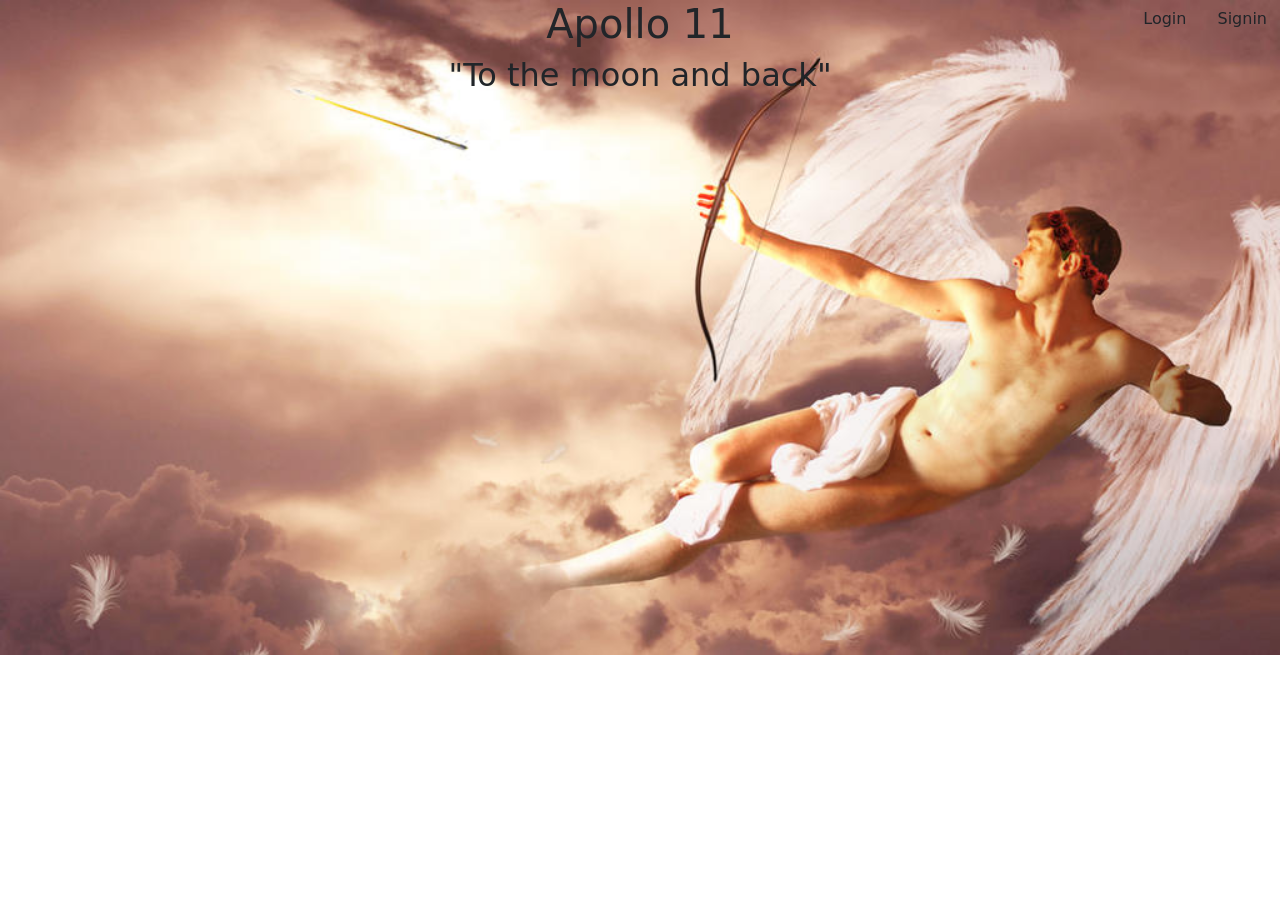
<file: public/index.html>
<!DOCTYPE html>
<html lang="en">

<head>
    <meta charset="UTF-8">
    <meta name="viewport" content="width=device-width, initial-scale=1.0">
    <title>Apollo 11</title>
    <link rel="stylesheet" href="https://cdn.jsdelivr.net/npm/bootstrap@5.3.3/dist/css/bootstrap.min.css">
    <link rel="stylesheet" href="Apollo.css">

</head>
<body>
    <div class="container">
    <h1 class="text-center">Apollo 11</h1>
</div>
<div class="position-absolute top-0 end-0">
    <button type="button" class="btn btn-Login">Login</button>
    <button type="button" class="btn btn-Create-account">Signin</button>
</div>
<h2 class="text-center">"To the moon and back"</h2>
<div class="text-center">
<!-- <img src="" class="img-fluid " alt="..."> -->
</div>
</body>

</html>
</file>
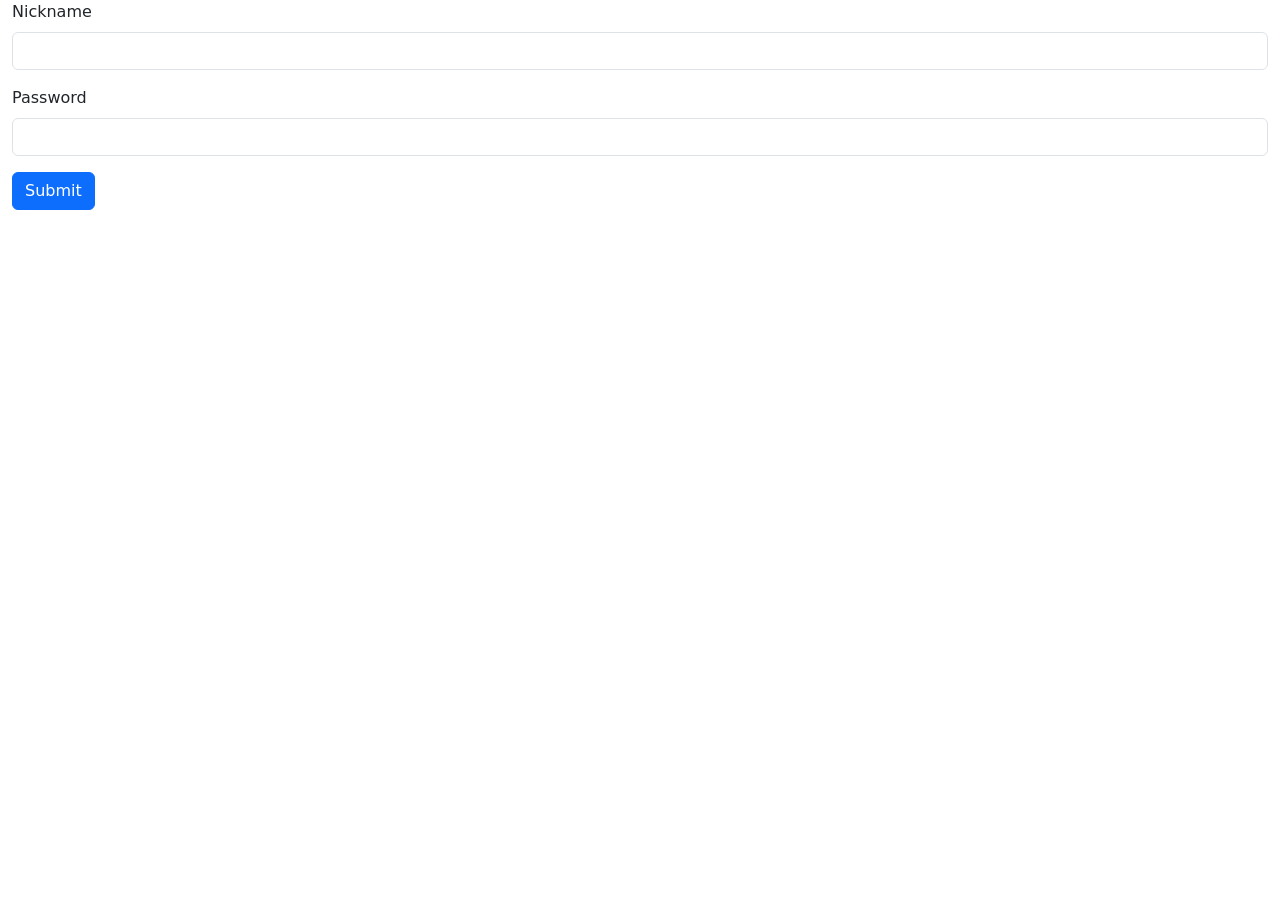
<file: src/main/webapp/login.html>
<!DOCTYPE html>
<html>
<head>
<link rel="stylesheet" href="https://cdn.jsdelivr.net/npm/bootstrap@5.3.3/dist/css/bootstrap.min.css">
<meta charset="UTF-8">
<title>Login</title>
</head>
<body>
<div class="container-fluid">
<form method="post" action="login">
 <div class="mb-3">
    <label for="nickname" class="form-label">Nickname</label>
    <input name="nickname" id="nickname" class="form-control">
    </div>
  <div class="mb-3">
    <label for="password" class="form-label">Password</label>
    <input type="password" id="password" name="password" class="form-control">
  </div>
  <button type="submit" class="btn btn-primary">Submit</button>
</form>
</div>
</body>
</html>
</file>
<file: public/Apollo.css>
body {
    background-image:url("/public/img/eros-cover.jpg");
    background-repeat: no-repeat;
    background-size:cover;
    
}
</file>
